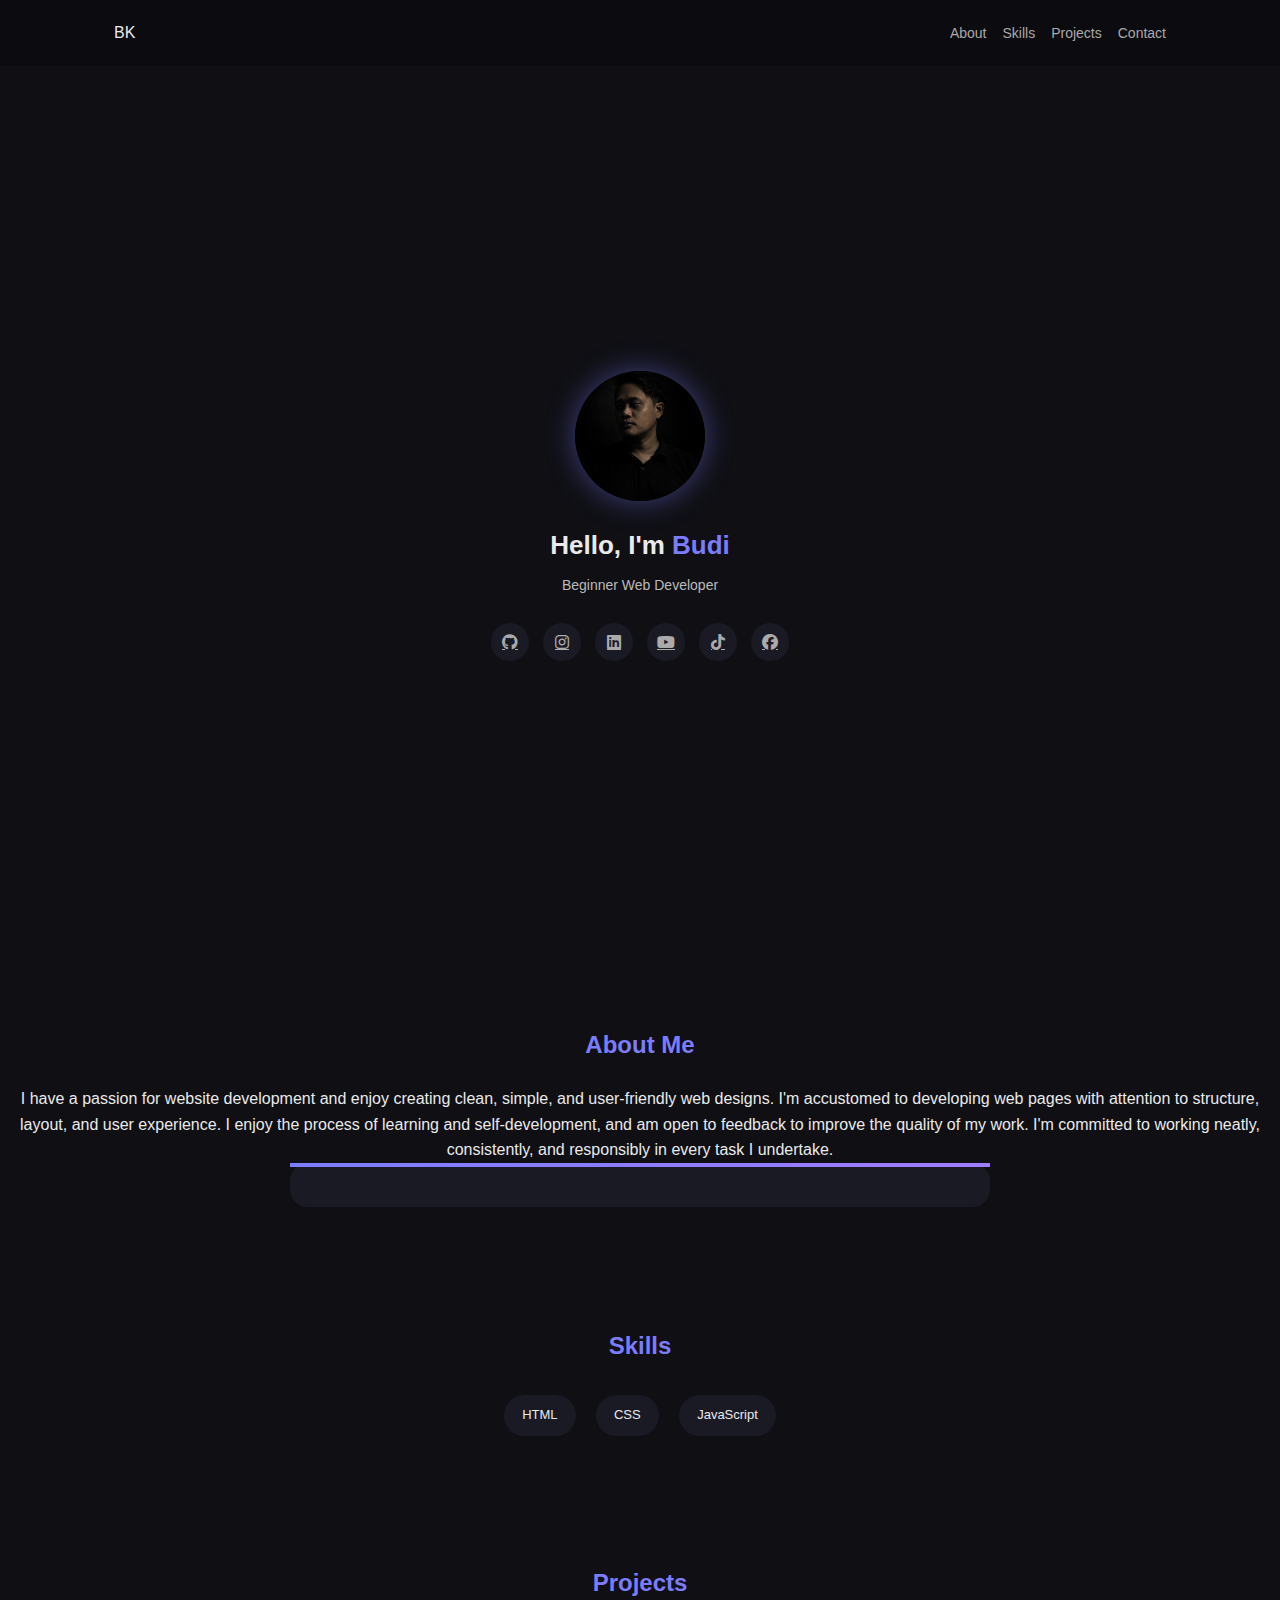
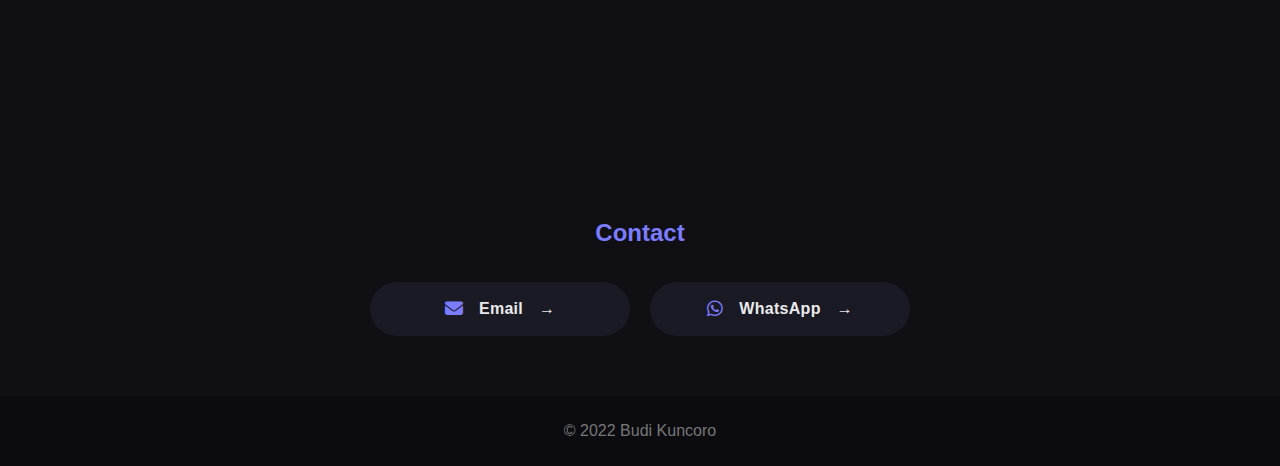
<file: index.html>
<!DOCTYPE html>
<html lang="id">

<head>
    <meta charset="UTF-8" />
    <meta name="viewport" content="width=device-width, initial-scale=1.0" />
    <title>Portofolio Budi</title>
    <link rel="stylesheet" href="style.css"> 
    <link rel="stylesheet" href="https://cdnjs.cloudflare.com/ajax/libs/font-awesome/6.5.0/css/all.min.css" />
    <link rel="stylesheet" href="https://cdnjs.cloudflare.com/ajax/libs/font-awesome/6.5.0/css/all.min.css" />
    <link rel="stylesheet" href="https://cdnjs.cloudflare.com/ajax/libs/font-awesome/6.5.0/css/all.min.css" />


</head>

<body>

    <header class="navbar">
        <div class="container">
            <div class="logo">BK</div>

            <nav class="nav-links">
                <a href="#about">About</a>
                <a href="#skills">Skills</a>
                <a href="#projects">Projects</a>
                <a href="#contact">Contact</a>
            </nav>
        </div>
    </header>





    <section class="hero">
        <div class="hero-img-wrapper">
            <img src="img/1.jpg" alt="foto budi" class="hero-img">
        </div>

        <h2>Hello, I'm <span>Budi</span></h2>
        <p>Beginner Web Developer</p>

        <!-- SOSMED DI SINI -->
        <div class="social-links">
            <a href="https://github.com/boykunn" target="_blank" aria-label="GitHub">
                <i class="fab fa-github"></i>
            </a>
            <a href="https://instagram.com/bud1_kun" target="_blank" aria-label="Instagram">
                <i class="fab fa-instagram"></i>
            </a>
            <a href="https://linkedin.com/in/username" target="_blank" aria-label="LinkedIn">
                <i class="fab fa-linkedin"></i>
            </a>
            <a href="https://youtube.com/@kurovyx" target="_blank" aria-label="YouTube">
                <i class="fab fa-youtube"></i>
            </a>
            <a href="https://tiktok.com/@kurovyx" target="_blank" aria-label="TikTok">
                <i class="fab fa-tiktok"></i>
            </a>
            <a href="https://facebook.com/bhudy.secorpio" target="_blank" aria-label="Facebook">
                <i class="fab fa-facebook"></i>
            </a>
        </div>


    </section>


    <section id="about" class="section">
        <h3>About Me</h3>
        <p1>
           I have a passion for website development and enjoy creating clean, simple, and user-friendly web designs. 
           I'm accustomed to developing web pages with attention to structure, layout, and user experience. 
           I enjoy the process of learning and self-development, and am open to feedback to improve the quality of my work. 
           I'm committed to working neatly, consistently, and responsibly in every task I undertake.

            </p>
    </section>

    <section id="skills" class="section">
        <h3>Skills</h3>
        <div class="skills">
            <span>HTML</span>
            <span>CSS</span>
            <span>JavaScript</span>
        </div>
    </section>

    <section id="projects" class="section">
        <h3>Projects</h3>
        <div class="projects">
            <div class="card">Portofolio Website</div>
            <div class="card">Landing Page</div>
            <div class="card">Website Sederhana</div>
        </div>
    </section>

    <section id="contact" class="section">
        <h3>Contact</h3>

        <div class="contact-links">
            <a href="mailto:budikuncoro347@gmail.com">
                <i class="fas fa-envelope"></i>
                <span>Email</span>
            </a>

            <a href="https://wa.me/62895421280237" target="_blank">
                <i class="fab fa-whatsapp"></i>
                <span>WhatsApp</span>
            </a>
        </div>
    </section>

    <footer>
        <p>© 2022 Budi Kuncoro</p>
    </footer>
</file>
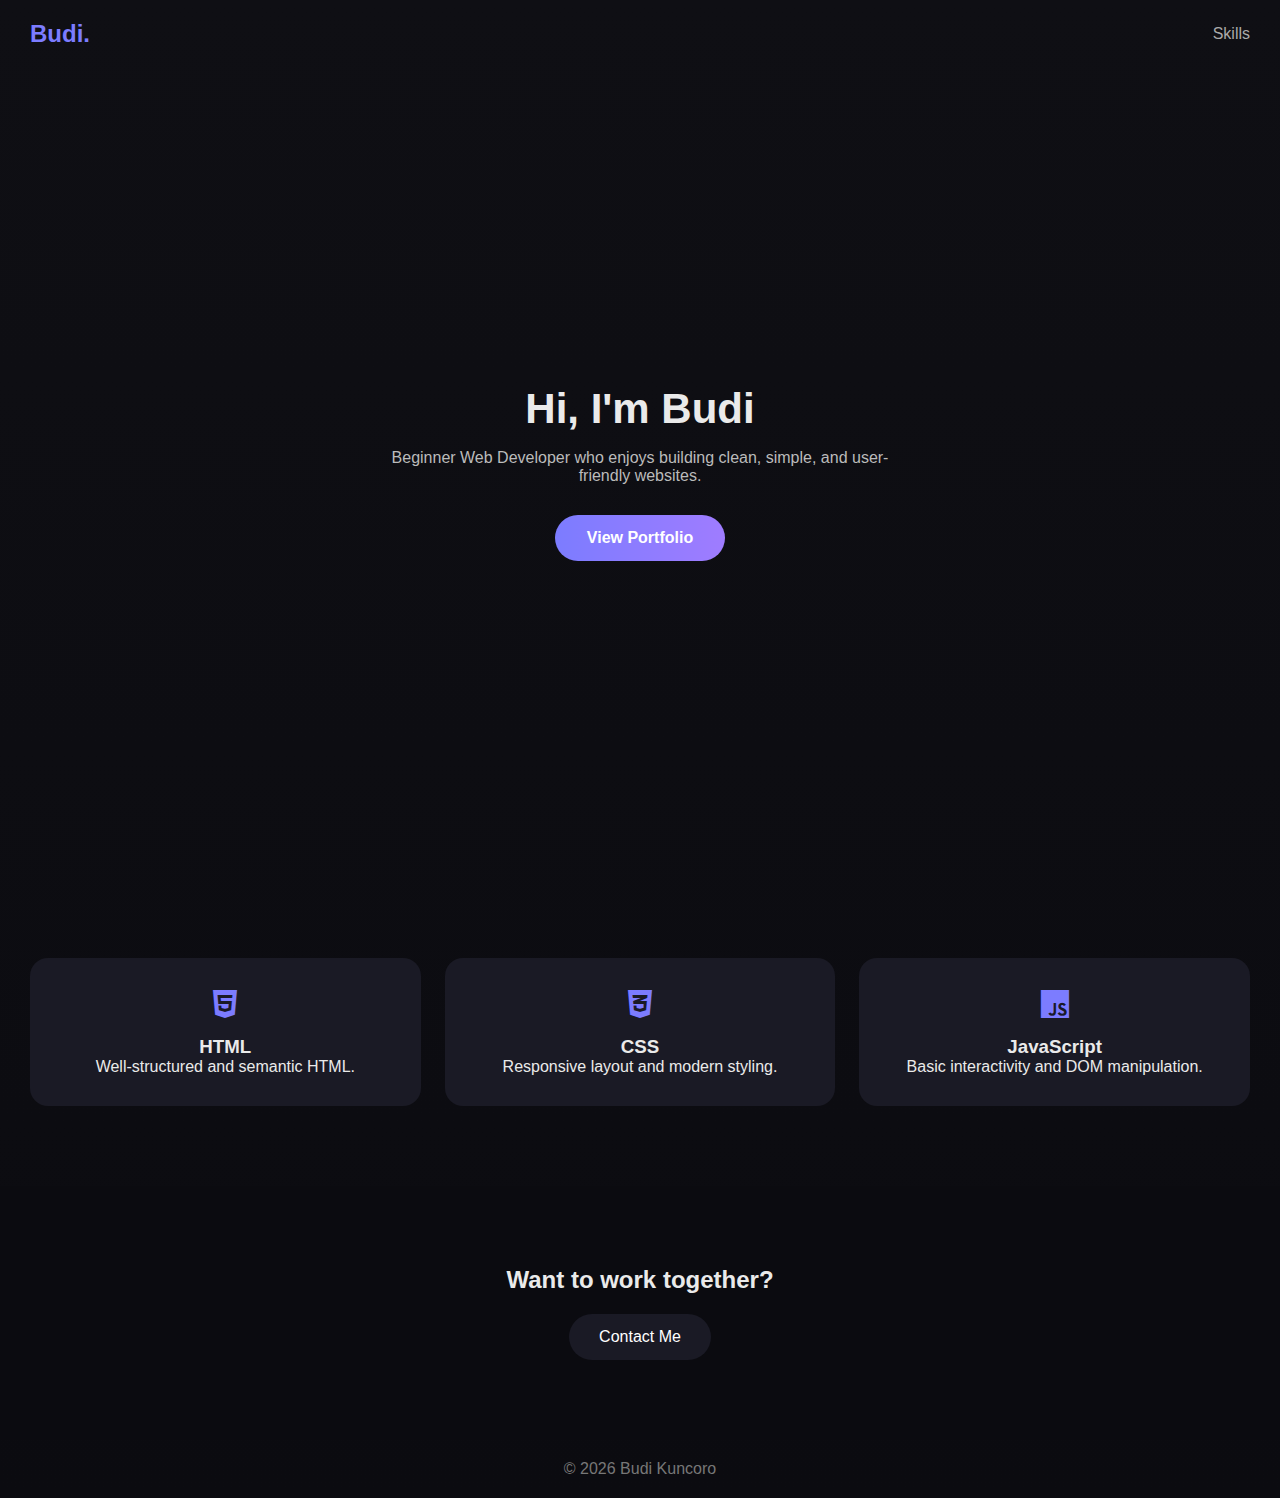
<file: projects/landing/index.html>
<!DOCTYPE html>
<html lang="en">
<head>
  <meta charset="UTF-8" />
  <meta name="viewport" content="width=device-width, initial-scale=1.0" />
  <title>Budi Kuncoro – Web Developer</title>

  <link rel="stylesheet" href="style.css" />
  <link
    rel="stylesheet"
    href="https://cdnjs.cloudflare.com/ajax/libs/font-awesome/6.5.0/css/all.min.css"
  />
</head>
<body>

<!-- NAV -->
<header class="nav">
  <h1 class="brand">Budi.</h1>
  <a href="#skills" class="nav-link">Skills</a>
</header>

<!-- HERO -->
<section class="hero">
  <h2>Hi, I'm Budi</h2>
  <p>
    Beginner Web Developer who enjoys building clean, simple, and user-friendly websites.
  </p>

  <!-- GET STARTED -->
  <a href="../../index.html" class="btn-primary">
    View Portfolio
  </a>
</section>

<!-- SKILLS -->
<section id="skills" class="features">
  <div class="feature-card">
    <i class="fa-brands fa-html5"></i>
    <h3>HTML</h3>
    <p>Well-structured and semantic HTML.</p>
  </div>

  <div class="feature-card">
    <i class="fa-brands fa-css3-alt"></i>
    <h3>CSS</h3>
    <p>Responsive layout and modern styling.</p>
  </div>

  <div class="feature-card">
    <i class="fa-brands fa-js"></i>
    <h3>JavaScript</h3>
    <p>Basic interactivity and DOM manipulation.</p>
  </div>
</section>

<!-- CTA -->
<section class="cta">
  <h2>Want to work together?</h2>
  <a href="../../index.html#contact" class="btn-secondary">
    Contact Me
  </a>
</section>

<footer>
  <p>© 2026 Budi Kuncoro</p>
</footer>

</body>
</html>
</file>
<file: projects/landing/style.css>
* {
  margin: 0;
  padding: 0;
  box-sizing: border-box;
  font-family: "Segoe UI", Arial, sans-serif;
}

body {
  background: linear-gradient(180deg, #0f0f14, #0b0b10);
  color: #eaeaea;
}

/* NAV */
.nav {
  display: flex;
  justify-content: space-between;
  align-items: center;
  padding: 20px 30px;
}

.brand {
  font-size: 24px;
  color: #7c7cff;
}

.nav-link {
  color: #aaa;
  text-decoration: none;
}

/* HERO */
.hero {
  min-height: 90vh;
  display: flex;
  flex-direction: column;
  justify-content: center;
  align-items: center;
  text-align: center;
  padding: 20px;
}

.hero h2 {
  font-size: 42px;
  margin-bottom: 16px;
}

.hero p {
  max-width: 500px;
  color: #bbb;
  margin-bottom: 30px;
}

/* BUTTON */
.btn-primary {
  background: linear-gradient(90deg, #7c7cff, #9f7cff);
  color: #fff;
  padding: 14px 32px;
  border-radius: 30px;
  text-decoration: none;
  font-weight: 600;
  transition: transform 0.3s ease, box-shadow 0.3s ease;
}

.btn-primary:hover {
  transform: translateY(-4px);
  box-shadow: 0 12px 30px rgba(124,124,255,0.4);
}

/* FEATURES */
.features {
  display: grid;
  grid-template-columns: repeat(auto-fit, minmax(240px, 1fr));
  gap: 24px;
  padding: 80px 30px;
}

.feature-card {
  background: #1a1a25;
  padding: 30px;
  border-radius: 18px;
  text-align: center;
  transition: transform 0.3s ease;
}

.feature-card i {
  font-size: 32px;
  color: #7c7cff;
  margin-bottom: 16px;
}

.feature-card:hover {
  transform: translateY(-6px);
}

/* CTA */
.cta {
  text-align: center;
  padding: 80px 20px;
  background: #0b0b10;
}

.btn-secondary {
  display: inline-block;
  margin-top: 20px;
  padding: 14px 30px;
  border-radius: 30px;
  background: #1a1a25;
  color: #fff;
  text-decoration: none;
  transition: background 0.3s ease;
}

.btn-secondary:hover {
  background: #7c7cff;
}

/* FOOTER */
footer {
  text-align: center;
  padding: 20px;
  color: #777;
}

/* RESPONSIVE */
@media (max-width: 600px) {
  .hero h2 {
    font-size: 30px;
  }
}
</file>
<file: style.css>
/* RESET */
* {
  margin: 0;
  padding: 0;
  box-sizing: border-box;
  font-family: "Segoe UI", Arial, sans-serif;
}

body {
  background: #0f0f14;
  color: #eaeaea;
  line-height: 1.6;
}

/* NAVBAR */
.navbar {
  background: #0b0b10;
  padding: 20px 0;
}

.container {
  max-width: 1100px;
  margin: 0 auto;
  padding: 0 24px;
  display: flex;
  justify-content: space-between;
  align-items: center;
}

.logo-bk {
  font-size: 28px;
  font-weight: 900;
  letter-spacing: 3px;
  color: #7c7cff;
  text-transform: uppercase;
}





.nav-links a {
  color: #aaa;
  text-decoration: none;
  margin-left: 24px;
  font-size: 15px;
  transition: color 0.3s ease;
}

.nav-links a:hover {
  color: #7c7cff;
}

/* HERO */
.hero {
  min-height: 100vh;
  display: flex;
  flex-direction: column;
  justify-content: center;
  align-items: center;
  text-align: center;
}

.hero-img-wrapper {
  width: 170px;
  height: 170px;
  border-radius: 50%;
  overflow: hidden;
  margin-bottom: 24px;
  box-shadow: 0 0 30px rgba(124, 124, 255, 0.45);
}

.hero-img {
  width: 100%;
  height: 100%;
  object-fit: cover;
}

.hero h2 {
  font-size: 34px;
  margin-bottom: 8px;
}

.hero span {
  color: #7c7cff;
}

.hero p {
  color: #bbb;
}

/* SOCIAL */
.social-links {
  margin-top: 26px;
  display: flex;
  gap: 18px;
}

.social-links a {
  width: 44px;
  height: 44px;
  border-radius: 50%;
  background: #1a1a25;
  display: flex;
  align-items: center;
  justify-content: center;
  color: #aaa;
  font-size: 18px;
  transition: all 0.3s ease;
}

.social-links a:hover {
  color: #7c7cff;
  transform: translateY(-4px);
  box-shadow: 0 0 18px rgba(124, 124, 255, 0.45);
}

/* SECTION */
.section {
  padding: 80px 20px;
  text-align: center;
}

.section h3 {
  margin-bottom: 22px;
  color: #7c7cff;
  font-size: 24px;
}

/* SKILLS */
.skills span {
  display: inline-block;
  background: #1a1a25;
  padding: 10px 22px;
  border-radius: 20px;
  margin: 6px;
}

/* PROJECTS */
.projects {
  max-width: 1100px;
  margin: 0 auto;
  display: grid;
  grid-template-columns: repeat(auto-fit, minmax(260px, 1fr));
  gap: 26px;
}

.card {
  background: linear-gradient(180deg, #1a1a25, #141420);
  padding: 28px;
  border-radius: 18px;
  text-decoration: none;
  color: #fff;
  position: relative;
  overflow: hidden;
  transition: transform 0.35s ease, box-shadow 0.35s ease;
}

.card::before {
  content: "";
  position: absolute;
  top: 0;
  left: 0;
  height: 4px;
  width: 100%;
  background: linear-gradient(90deg, #7c7cff, #9f7cff);
}

.card h4 {
  margin-bottom: 10px;
}

.card p {
  color: #bbb;
  font-size: 14px;
}

.card:hover {
  transform: translateY(-8px);
  box-shadow: 0 14px 35px rgba(124, 124, 255, 0.25);
}

/* CONTACT */
/* ===== CONTACT SECTION ===== */
#contact .contact-links {
  max-width: 600px;          /* SAMA RASA seperti Projects */
  margin: 30px auto 0;

  display: flex;
  justify-content: center;
  gap: 20px;
}

#contact .contact-links a {
  flex: 1;                   /* dua tombol seimbang */
  max-width: 260px;

  display: flex;
  align-items: center;
  justify-content: center;
  gap: 10px;

  background: #1a1a25;
  padding: 14px 20px;
  border-radius: 30px;

  color: #eaeaea;
  text-decoration: none;
  font-weight: 600;

  transition: all 0.3s ease;
}

#contact .contact-links a i {
  color: #7c7cff;
  font-size: 18px;
}

#contact .contact-links a span {
  margin-left: 6px;
  transition: transform 0.3s ease;
}

#contact .contact-links a:hover {
  background: #7c7cff;
  transform: translateY(-4px);
}

#contact .contact-links a:hover i {
  color: #ffffff;
}

#contact .contact-links a:hover span {
  transform: translateX(6px);
}


/* FOOTER */
footer {
  background: #0b0b10;
  text-align: center;
  padding: 22px;
  color: #777;
}

#about p {
  max-width: 700px;
  margin: 0 auto;
  background: #1a1a25;
  padding: 28px;
  border-radius: 18px;
  color: #d5d5d5;
  line-height: 1.7;
  position: relative;
}

/* garis aksen atas */
#about p::before {
  content: "";
  position: absolute;
  top: 0;
  left: 0;
  height: 4px;
  width: 100%;
  background: linear-gradient(90deg, #7c7cff, #9f7cff);
}

.skills span {
  display: inline-block;
  background: #1a1a25;
  padding: 12px 24px;
  border-radius: 25px;
  margin: 8px;
  transition: all 0.3s ease;
  cursor: default;
}

.skills span:hover {
  background: #7c7cff;
  color: #fff;
  transform: translateY(-4px);
  box-shadow: 0 8px 20px rgba(124,124,255,0.35);
}

.card {
  opacity: 0;
  transform: translateY(20px);
  animation: fadeUp 0.8s ease forwards;
}

.card:nth-child(1) { animation-delay: 0.1s; }
.card:nth-child(2) { animation-delay: 0.2s; }
.card:nth-child(3) { animation-delay: 0.3s; }

@keyframes fadeUp {
  to {
    opacity: 1;
    transform: translateY(0);
  }
}

.contact-links a {
  font-weight: 600;
  letter-spacing: 0.3px;
}

.contact-links a::after {
  content: "→";
  margin-left: 6px;
  transition: transform 0.3s ease;
}

.contact-links a:hover::after {
  transform: translateX(6px);
}

/* ================= RESPONSIVE MOBILE ================= */
@media (max-width: 768px) {
  .logo-bk {
    font-size: 22px;
    letter-spacing: 2px;
  }
  #contact .contact-links {
  flex-direction: row;      /* tetap sejajar */
  flex-wrap: wrap;          /* kalau sempit, turun rapi */
}

}


  /* NAVBAR */
  @media (max-width: 768px) {

  .navbar .container {
    position: relative;
  }

  /* hamburger muncul */
  .menu-toggle {
    display: flex;
  }

  /* nav disembunyikan */
  .nav-links {
    position: absolute;
    top: 70px;
    right: 20px;
    background: #0b0b10;
    flex-direction: column;
    padding: 20px;
    border-radius: 14px;
    gap: 14px;

    opacity: 0;
    pointer-events: none;
    transform: translateY(-10px);
    transition: all 0.3s ease;
  }

  .nav-links.active {
    opacity: 1;
    pointer-events: auto;
    transform: translateY(0);
  }

  .nav-links a {
    margin-left: 0;
    font-size: 16px;
  }
}


  .nav-links {
    display: flex;
    gap: 16px;
  }

  .nav-links a {
    margin-left: 0;
    font-size: 14px;
  }

  /* HERO */
  .hero {
    padding: 100px 16px;
  }

  .hero-img-wrapper {
    width: 130px;
    height: 130px;
  }

  .hero h2 {
    font-size: 26px;
  }

  .hero p {
    font-size: 14px;
  }

  /* SOCIAL */
  .social-links {
    gap: 14px;
  }

  .social-links a {
    width: 38px;
    height: 38px;
    font-size: 16px;
  }

  /* SECTION */
  .section {
    padding: 60px 16px;
  }

  /* ABOUT */
  #about p {
    padding: 22px;
    font-size: 14px;
  }

  /* SKILLS */
  .skills span {
    padding: 10px 18px;
    font-size: 13px;
  }

 /* ===== PROJECTS LAYOUT ===== */

.projects {
  max-width: 1100px;
  margin: 0 auto;

  display: grid;
  grid-template-columns: repeat(3, 1fr); /* 3 ke samping */
  gap: 24px;
}


  .card {
    padding: 22px;
  }

  /* CONTACT */


  .contact-links a {
    justify-content: center;
    width: 100%;
  }



.social-links a:nth-child(1):hover { color: #fff; }      /* GitHub */
.social-links a:nth-child(2):hover { color: #e1306c; }   /* Instagram */
.social-links a:nth-child(3):hover { color: #ff0000; }   /* YouTube */
.social-links a:nth-child(4):hover { color: #000000; }   /* TikTok */
.social-links a:nth-child(5):hover { color: #0051ff; }   /* Facebook */

/* ===== HAMBURGER MENU ===== */
.menu-toggle {
  display: none;
  flex-direction: column;
  gap: 6px;
  cursor: pointer;
}

.menu-toggle span {
  width: 26px;
  height: 3px;
  background: #ffffff;
  border-radius: 2px;
}

/* ===== MOBILE NAV ===== */
@media (max-width: 768px) {

  .menu-toggle {
    display: flex;
  }

  .nav-links {
    position: absolute;
    top: 70px;
    right: 20px;
    background: #0b0b10;
    flex-direction: column;
    align-items: flex-start;
    padding: 20px;
    border-radius: 12px;
    gap: 14px;

    /* hidden by default */
    opacity: 0;
    pointer-events: none;
    transform: translateY(-10px);
    transition: all 0.3s ease;
  }

  .nav-links.active {
    opacity: 1;
    pointer-events: auto;
    transform: translateY(0);
  }

  .nav-links a {
    margin-left: 0;
    font-size: 16px;
  }

  .projects {
  grid-template-columns: 1fr; /* mobile ke bawah */
}

}

/* ===== FORCE CONTACT HORIZONTAL ===== */
#contact .contact-links {
  display: flex !important;
  flex-direction: row !important;
  justify-content: center !important;
  align-items: center !important;
  gap: 20px !important;
  flex-wrap: nowrap !important;
}
</file>
